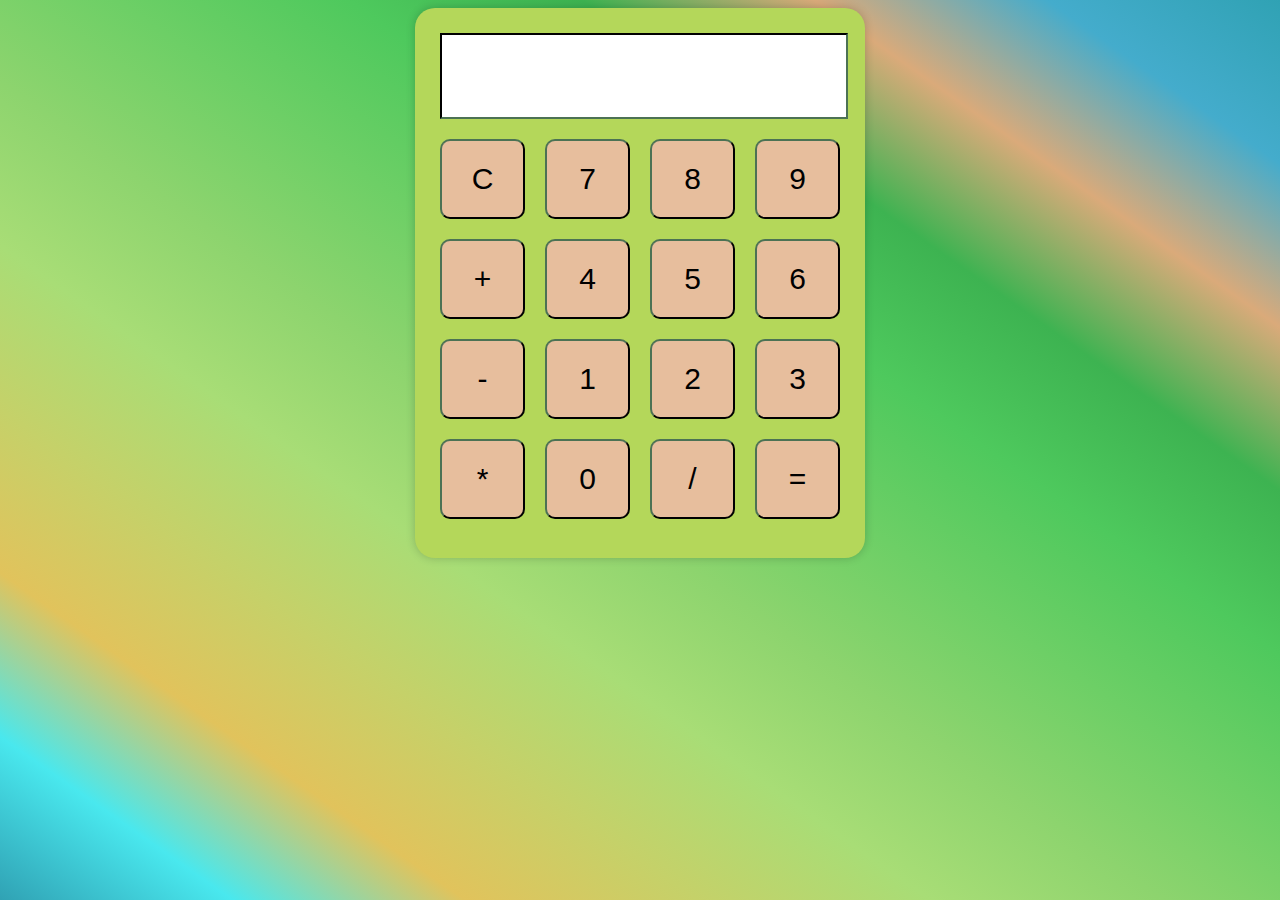
<file: index.html>
<!DOCTYPE html>
<html lang="en">
<head>
    <meta charset="UTF-8">
    <meta name="viewport" content="width=device-width, initial-scale=1.0">
    <title>Interactive Calculator</title>
    <link rel="stylesheet" type="text/css" href="calculator.css">
</head>
<body>
    <div class="calculator">
        <input type="text" id="result" readonly>
        <div class="buttons">
            <button onclick="clearResult()">C</button>
            <button onclick="appendNumber(7)">7</button>
            <button onclick="appendNumber(8)">8</button>
            <button onclick="appendNumber(9)">9</button>
            <button onclick="appendOperator('+')">+</button>
            <button onclick="appendNumber(4)">4</button>
            <button onclick="appendNumber(5)">5</button>
            <button onclick="appendNumber(6)">6</button>
            <button onclick="appendOperator('-')">-</button>
            <button onclick="appendNumber(1)">1</button>
            <button onclick="appendNumber(2)">2</button>
            <button onclick="appendNumber(3)">3</button>
            <button onclick="appendOperator('*')">*</button>
            <button onclick="appendNumber(0)">0</button>
            <button onclick="appendOperator('/')">/</button>
            <button onclick="calculate()">=</button>
        </div>
    </div>
    <script src="calculator.js"></script>
</body>
</html>
</file>
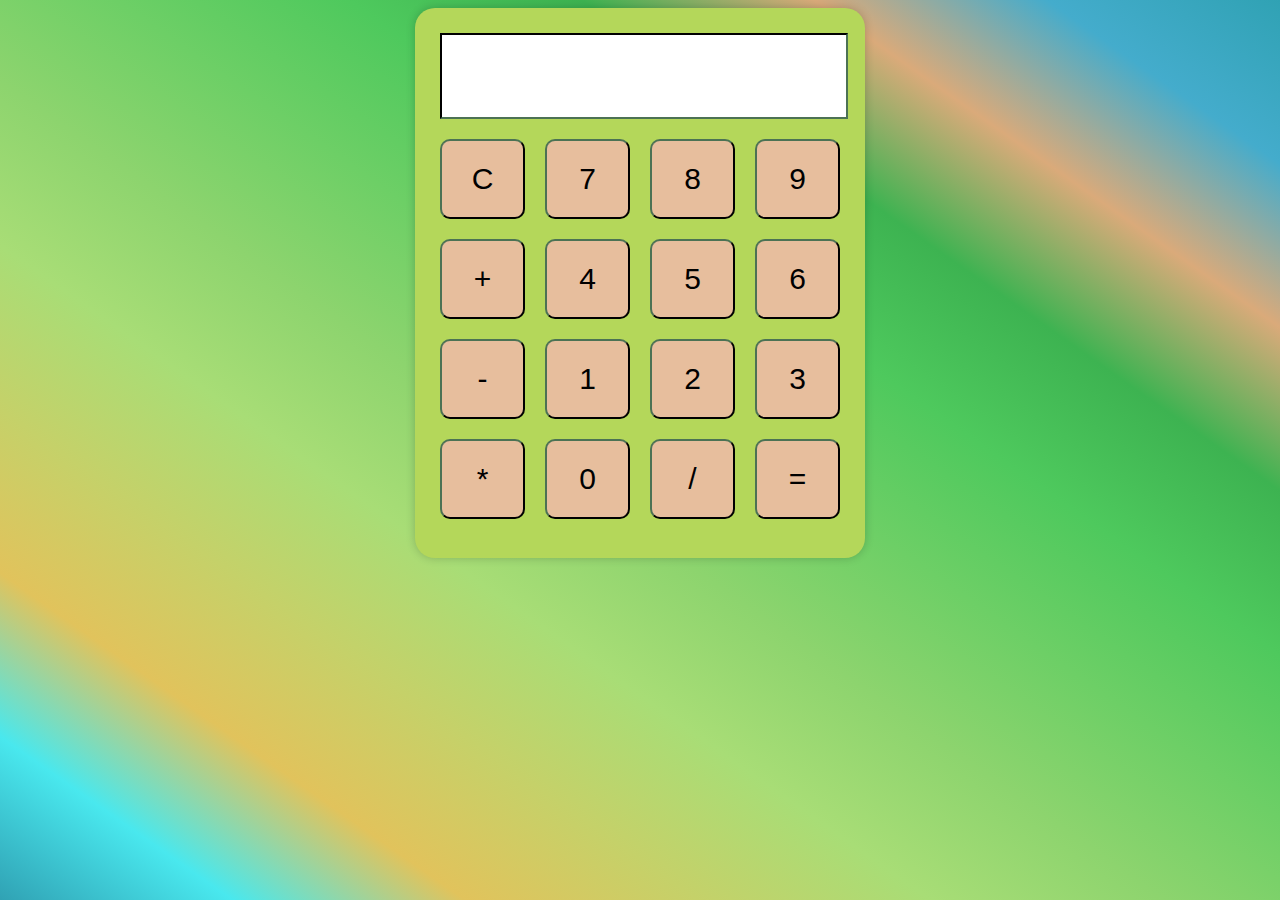
<file: calculator.html>
<!DOCTYPE html>
<html lang="en">
<head>
    <meta charset="UTF-8">
    <meta name="viewport" content="width=device-width, initial-scale=1.0">
    <title>Interactive Calculator</title>
    <link rel="stylesheet" type="text/css" href="calculator.css">
</head>
<body>
    <div class="calculator">
        <input type="text" id="result" readonly>
        <div class="buttons">
            <button onclick="clearResult()">C</button>
            <button onclick="appendNumber(7)">7</button>
            <button onclick="appendNumber(8)">8</button>
            <button onclick="appendNumber(9)">9</button>
            <button onclick="appendOperator('+')">+</button>
            <button onclick="appendNumber(4)">4</button>
            <button onclick="appendNumber(5)">5</button>
            <button onclick="appendNumber(6)">6</button>
            <button onclick="appendOperator('-')">-</button>
            <button onclick="appendNumber(1)">1</button>
            <button onclick="appendNumber(2)">2</button>
            <button onclick="appendNumber(3)">3</button>
            <button onclick="appendOperator('*')">*</button>
            <button onclick="appendNumber(0)">0</button>
            <button onclick="appendOperator('/')">/</button>
            <button onclick="calculate()">=</button>
        </div>
    </div>
    <script src="calculator.js"></script>
</body>
</html>
</file>
<file: calculator.css>
body {
    background-color: #d28f8f;
    font-family: Arial, Helvetica, sans-serif;
}

.calculator {
    max-width: 400px;
    height: 500px;
    margin: 0 auto;
    background-color: #b4d75a;
    border-radius: 20px;
    padding: 25px;
    box-shadow: 0 0 10px rgba(0, 0, 0, 0.2);
}

#result {
    width: 100%;
    height: 80px;
    font-size: 35px;
    text-align: right;
    margin-bottom: 20px;
    border-color: #141e16;
}

.buttons {
    display: grid;
    grid-template-columns: repeat(4,1fr);
    grid-gap: 20px;
}

button {
    height: 80px;
    font-size: 30px;
    background-color: #e7be9d;
    border-color: #141e16;
    border-radius: 10px;
    cursor: pointer;
}

button:hover {
    background-color: #76efef;
}

body {
    background-image: linear-gradient(to right top,#30a2b4,#49e8ee,#e1c35c,#c5d169,#a8dd76,#8dd46e,#6dcf66,#4ec95d,#3db351,#daaa7a,#44accc,#30a2b4);
    background-repeat: no-repeat;
    background-attachment: fixed;
    background-size: cover;
}
</file>
